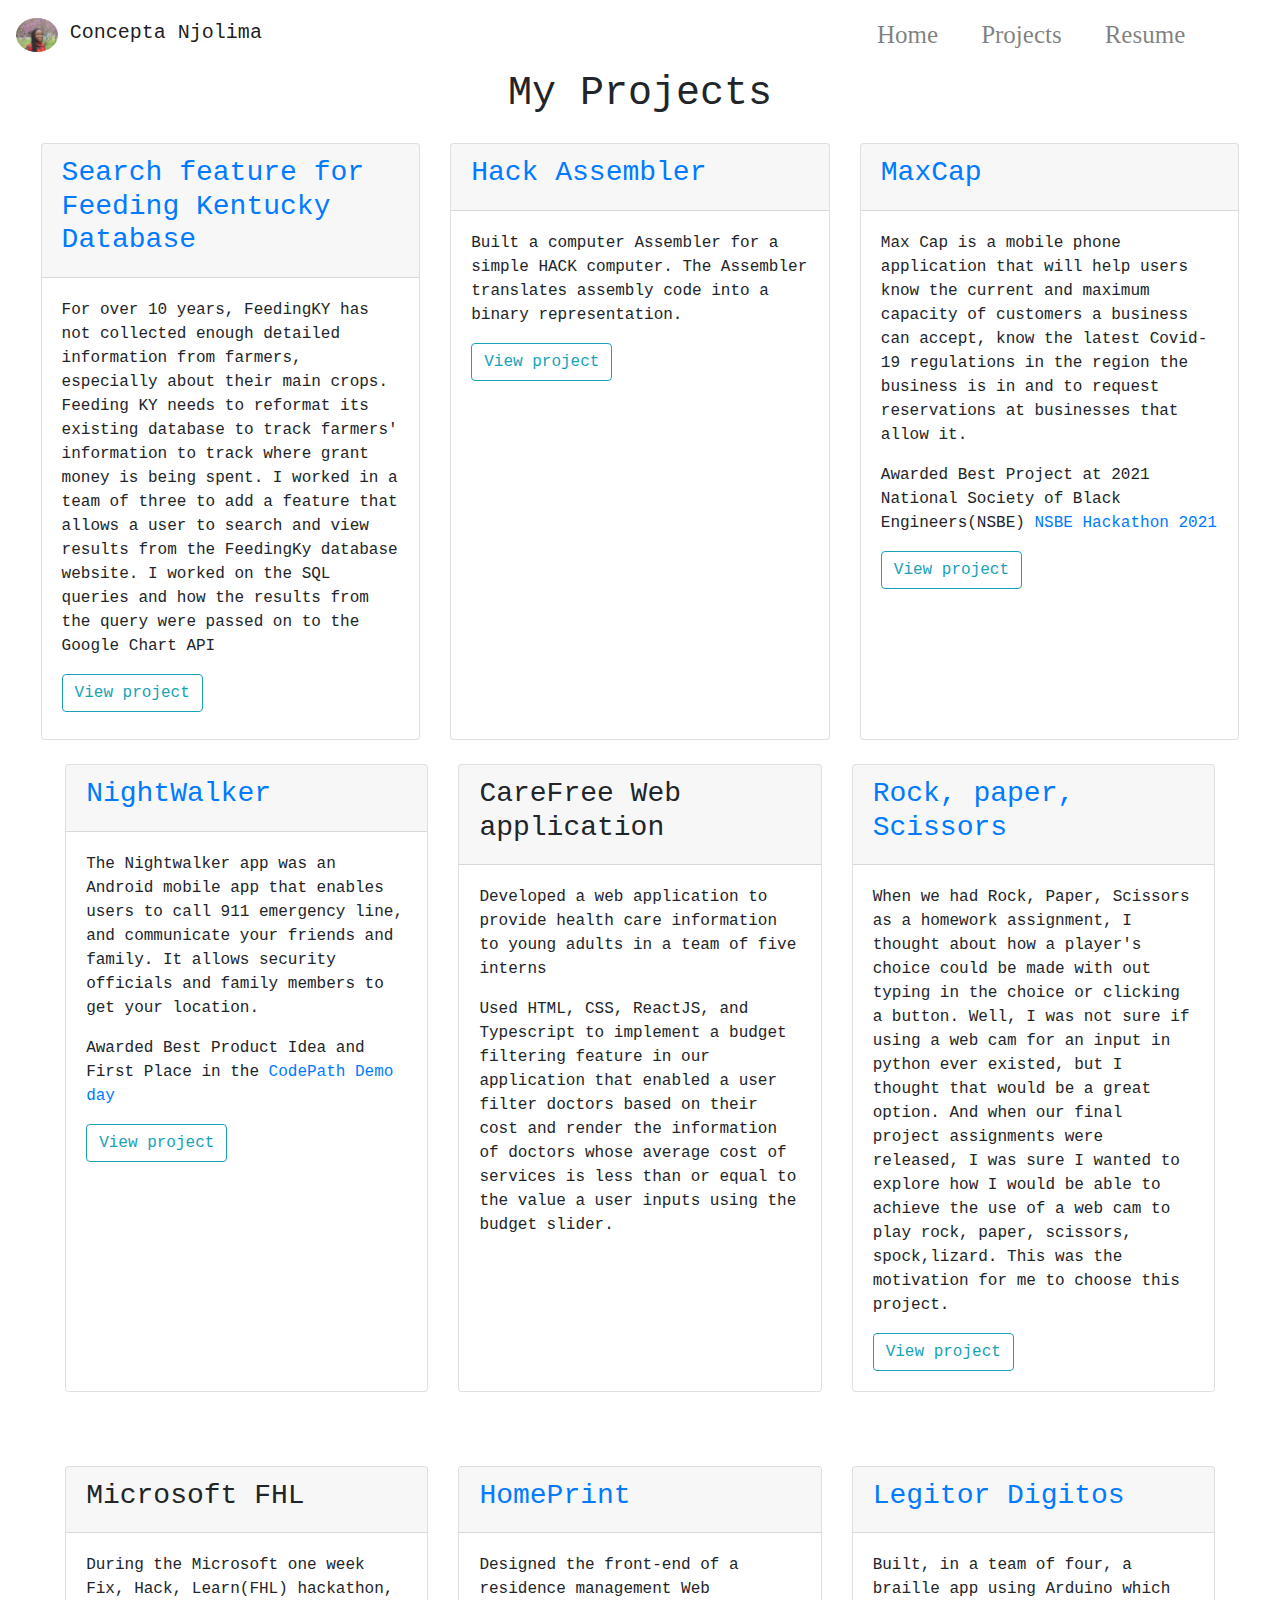
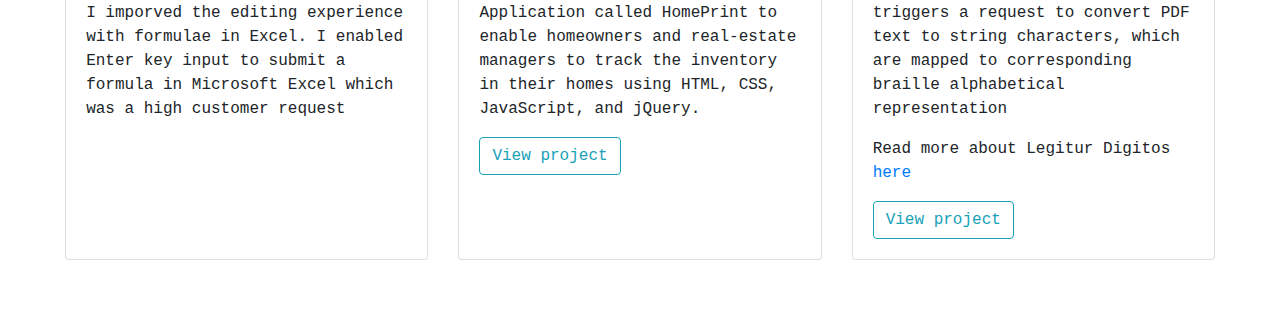
<file: projects.html>
<!DOCTYPE html>

<head>
    <title>
        Njolima.co
    </title>
    <link rel="stylesheet" href="styles/home.css" />
    <!-- Required meta tags -->
    <meta charset="utf-8">
    <meta name="viewport" content="width=device-width, initial-scale=1, shrink-to-fit=no">

    <!-- Bootstrap CSS -->
    <link rel="stylesheet" href="https://cdn.jsdelivr.net/npm/bootstrap@4.6.1/dist/css/bootstrap.min.css">
    <script src="https://cdn.jsdelivr.net/npm/jquery@3.6.0/dist/jquery.slim.min.js"></script>
    <script src="https://cdn.jsdelivr.net/npm/popper.js@1.16.1/dist/umd/popper.min.js"></script>
    <script src="https://cdn.jsdelivr.net/npm/bootstrap@4.6.1/dist/js/bootstrap.bundle.min.js"></script>
    
  <link rel="stylesheet" href="styles/home.css" />
</head>

<body class="text-monospace">

    <nav class="navbar navbar-expand-md bg-white navbar-light">
        <a class="navbar-brand" href="index.html">
            <img src="images/faceshot.JPG" width="5%" height="5%" class="d-inline-block align-top" alt="" style="border-radius: 50%;">
            Concepta Njolima
        </a>
        <button class="navbar-toggler" type="button" data-toggle="collapse" data-target="#collapsibleNavbar">
          <span class="navbar-toggler-icon"></span>
        </button>
        <div class="collapse navbar-collapse" id="collapsibleNavbar" style="margin-right: 10%;justify-content:space-evenly;">
          <ul class="navbar-nav">
            <li class="nav-item">
              <a class="nav-link" href="index.html">Home</a>
            </li>
            <li class="nav-item">
              <a class="nav-link" href="projects.html">Projects</a>
            </li>
            <li class="nav-item">
              <a class="nav-link" href="resume.html">Resume</a>
            </li>    
          </ul>
        </div>  
      </nav>
    <h1 class="h1 text-center">My Projects</h1>
    <!-- First row -->
    <div class=" card-deck" style="margin: 2%;">
        <div class="card">
            <div class="card-header">
                <h3><a href="https://github.com/sreynit02/TeamsFeed">Search feature for Feeding Kentucky Database</a>
            </div>
            <div class="card-body">
                <p>For over 10 years, FeedingKY has not collected enough detailed information from farmers, especially about their main crops. 
                    Feeding KY needs to reformat its existing database to track farmers' information to track where grant money is being spent.
                    I worked in a team of three to add a feature that allows a user to search and view results from the FeedingKy database website. 
                    I worked on the SQL queries and how the results from the query were passed on to the Google Chart API
                </p>
                <!-- <p> Awarded Best Project at 2021 National Society of Black Engineers(NSBE) <a
                        href="https://www.code-crew.org/nsbehackathon2021">NSBE Hackathon 2021</a></p> -->
                <a href="https://github.com/ConceptaNjolima/Assembler" class="btn btn btn-outline-info"
                    style="margin-bottom: 2%;">View project</a>
            </div>
        </div>
        <div class="card">
            <div class="card-header">
                <h3><a href="https://github.com/ConceptaNjolima/Assembler">Hack Assembler</a>
            </div>
            <div class="card-body">
                <p>Built a computer Assembler for a simple HACK computer. 
                The Assembler translates assembly code into a binary representation.
                </p>
                <!-- <p> Awarded Best Project at 2021 National Society of Black Engineers(NSBE) <a
                        href="https://www.code-crew.org/nsbehackathon2021">NSBE Hackathon 2021</a></p> -->
                <a href="https://github.com/ConceptaNjolima/Assembler" class="btn btn btn-outline-info"
                    style="margin-bottom: 2%;">View project</a>
            </div>
        </div>
        <div class="card">
            <div class="card-header">
                <h3><a href="https://github.com/ConceptaNjolima/MaxCap">MaxCap</a>
            </div>
            <div class="card-body">
                <p>Max Cap is a mobile phone application that will help users know the current and maximum
                    capacity
                    of
                    customers
                    a business can accept, know the latest Covid-19 regulations in the region the business is in
                    and
                    to
                    request
                    reservations at businesses that allow it.
                </p>
                <p> Awarded Best Project at 2021 National Society of Black Engineers(NSBE) <a
                        href="https://www.code-crew.org/nsbehackathon2021">NSBE Hackathon 2021</a></p>
                <a href="https://github.com/ConceptaNjolima/MaxCap" class="btn btn btn-outline-info"
                    style="margin-bottom: 2%;">View project</a>
            </div>
        </div>
 
    <br>
    <!-- Second row -->
    <div class="card-deck" style="margin: 2%;">
        <div class="card">
            <div class="card-header">
                <h3><a href="https://github.com/The-NightWalkers/NightWalker">NightWalker</a></h3>
            </div>
            <div class="card-body">
                <p>
                    The Nightwalker app was an Android mobile app that enables users to call 911 emergency line,
                    and
                    communicate
                    your
                    friends and family. It allows security officials and family members to get your location.
                </p>
                <p> Awarded Best Product Idea and First Place in the <a
                        href="https://blog.codepath.org/spring-2020-android-demo-day-congratulations-to-the-winners/">CodePath
                        Demo day</a></p>
                <a href="https://github.com/The-NightWalkers/NightWalker" class="btn btn-outline-info">View
                    project</a>
                </p>
            </div>
        </div>

        <div class="card">
            <div class="card-header">
                <h3>CareFree Web application</h3>
            </div>
            <div class="card-body">
                <!-- <a href="internships.html"></a> -->
                <p>Developed a web application to provide health care information to young adults in a team of
                    five
                    interns</p>
                <p>Used HTML, CSS, ReactJS, and Typescript to implement a budget filtering feature in our
                    application that
                    enabled a user filter doctors based on their
                    cost and render the information of doctors whose
                    average cost of services is less than or equal to the value a user inputs using the budget
                    slider.
                </p>
            </div>
        </div>
        <div class="card">
            <div class="card-header">
                <h3><a href="https://github.com/ConceptaNjolima/Rock_paper_Scissors_Spock_Lizard">Rock, paper,
                        Scissors</a></h3>
            </div>
            <div class="card-body">
                <p>
                    When we had Rock, Paper, Scissors as a homework assignment, I thought about how a player's
                    choice could be
                    made
                    with out typing in the choice or clicking a button. Well, I was not sure if using a web cam
                    for
                    an input in
                    python ever existed, but I thought that would be a great option. And when our final project
                    assignments were
                    released, I was sure I wanted to explore how I would be able to achieve the use of a web cam
                    to
                    play rock,
                    paper, scissors, spock,lizard. This was the motivation for me to choose this project.
                </p>
                <a href="https://github.com/ConceptaNjolima/Rock_paper_Scissors_Spock_Lizard"
                    class="btn btn-outline-info">View
                    project</a>
            </div>

        </div>

    </div>

    <!-- Third row -->
    <br>
    <div class="card-deck" style="margin: 2%;">
        <div class="card">
            <div class="card-header">
                <h3><a>Microsoft FHL</a></h3>
            </div>
            <div class="card-body">
                <p>During the Microsoft one week Fix, Hack, Learn(FHL) hackathon, I imporved the editing experience
                    with
                    formulae in Excel.
                    I enabled Enter key input to submit a formula in Microsoft Excel which was a high customer
                    request </p>
                </p>
            </div>

        </div>

        <div class="card">
            <div class="card-header">
                <h3><a href="https://github.com/ConceptaNjolima/HomePrint_frontend">HomePrint</a></h3>
            </div>
            <div class="card-body">
                <p>
                    Designed the front-end of a residence management Web Application called HomePrint to enable
                    homeowners and
                    real-estate
                    managers to track the inventory in their homes using HTML, CSS, JavaScript, and jQuery.
                </p>
                <a href="https://github.com/ConceptaNjolima/HomePrint_frontend" class="btn btn btn-outline-info">View
                    project</a>
            </div>
        </div>

        <!-- <div class="row" style="margin: 2%;">
            <div class=" col-sm-4" style="margin-left:30%"> -->
                <div class="card">
                    <div class="card-header">
                        <h3><a href="https://devpost.com/software/legitur-digitos">Legitor Digitos</a></h3>
                    </div>
                    <div class="card-body">
                        <p>Built, in a team of four, a braille app using Arduino which triggers a request to convert PDF
                            text to string
                            characters, which are
                            mapped to corresponding braille alphabetical representation</p>
                        <p>Read more about Legitur Digitos <a href="https://devpost.com/software/legitur-digitos">here</a>
                        </p>
                        <a href="https://devpost.com/software/legitur-digitos" class="btn btn btn-outline-info">View
                            project</a>
                    </div>
                </div>
            <!-- </div>
        </div> -->
    </div>


        <!-- jQuery first, then Popper.js, then Bootstrap JS -->
        <script src="https://code.jquery.com/jquery-3.3.1.slim.min.js"
            integrity="sha384-q8i/X+965DzO0rT7abK41JStQIAqVgRVzpbzo5smXKp4YfRvH+8abtTE1Pi6jizo"
            crossorigin="anonymous"></script>
        <script src="https://cdnjs.cloudflare.com/ajax/libs/popper.js/1.14.7/umd/popper.min.js"
            integrity="sha384-UO2eT0CpHqdSJQ6hJty5KVphtPhzWj9WO1clHTMGa3JDZwrnQq4sF86dIHNDz0W1"
            crossorigin="anonymous"></script>
        <script src="https://stackpath.bootstrapcdn.com/bootstrap/4.3.1/js/bootstrap.min.js"
            integrity="sha384-JjSmVgyd0p3pXB1rRibZUAYoIIy6OrQ6VrjIEaFf/nJGzIxFDsf4x0xIM+B07jRM"
            crossorigin="anonymous"></script>
</body>
</file>
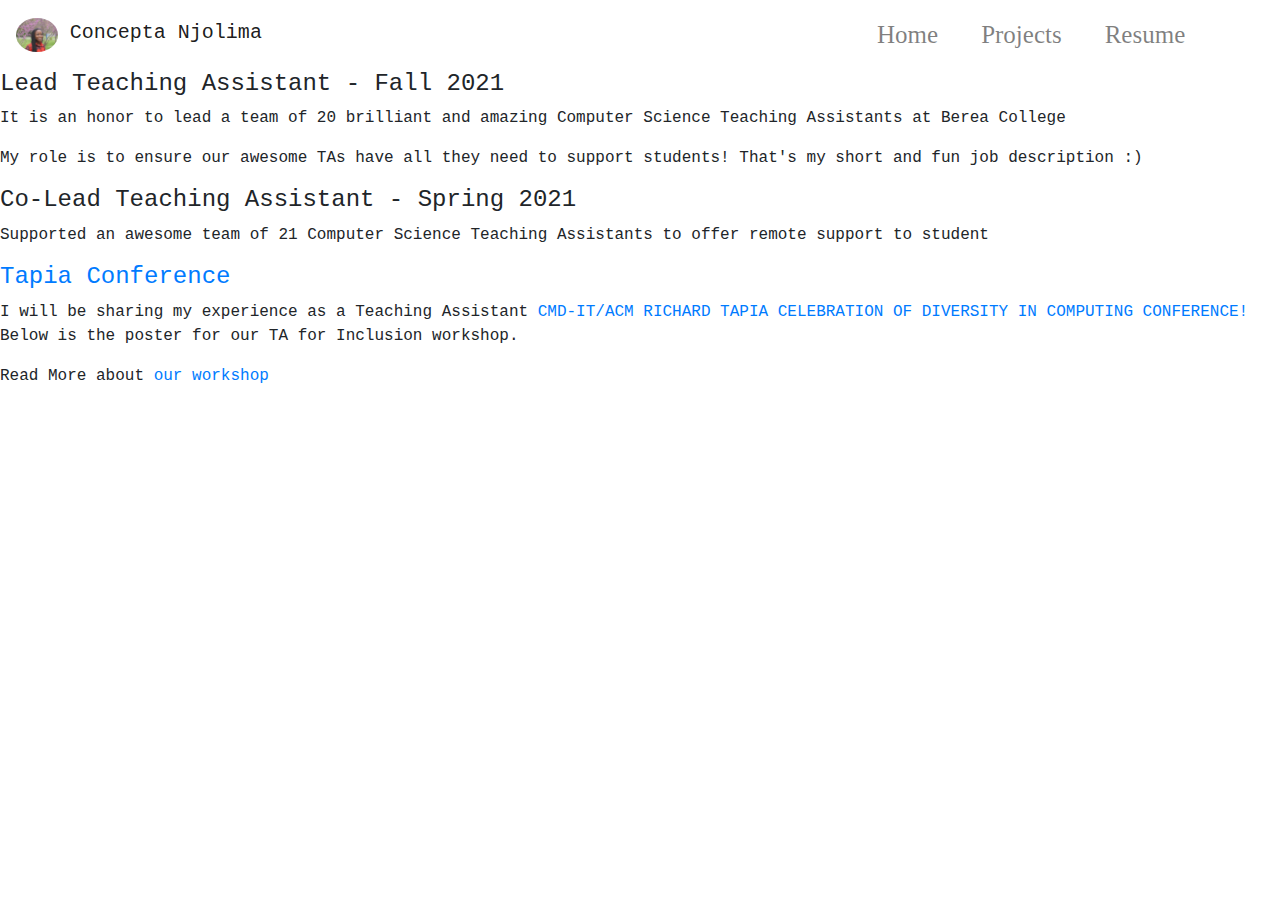
<file: TA-Lead.html>
<!DOCTYPE html>

<head>
    <title>
        Njolima.co
    </title>
    <link rel="stylesheet" href="styles/home.css" />
    <!-- Required meta tags -->
    <meta charset="utf-8">
    <meta name="viewport" content="width=device-width, initial-scale=1, shrink-to-fit=no">

    <!-- Bootstrap CSS -->
    <link rel="stylesheet" href="https://cdn.jsdelivr.net/npm/bootstrap@4.6.1/dist/css/bootstrap.min.css">
    <script src="https://cdn.jsdelivr.net/npm/jquery@3.6.0/dist/jquery.slim.min.js"></script>
    <script src="https://cdn.jsdelivr.net/npm/popper.js@1.16.1/dist/umd/popper.min.js"></script>
    <script src="https://cdn.jsdelivr.net/npm/bootstrap@4.6.1/dist/js/bootstrap.bundle.min.js"></script>
    
  <link rel="stylesheet" href="styles/home.css" />
</head>

<body class="text-monospace">

    <nav class="navbar navbar-expand-md bg-white navbar-light">
        <a class="navbar-brand" href="index.html">
            <img src="images/faceshot.JPG" width="5%" height="5%" class="d-inline-block align-top" alt="" style="border-radius: 50%;">
            Concepta Njolima
        </a>
        <button class="navbar-toggler" type="button" data-toggle="collapse" data-target="#collapsibleNavbar">
          <span class="navbar-toggler-icon"></span>
        </button>
        <div class="collapse navbar-collapse" id="collapsibleNavbar" style="margin-right: 10%;justify-content:space-evenly;">
          <ul class="navbar-nav">
            <li class="nav-item">
              <a class="nav-link" href="index.html">Home</a>
            </li>
            <li class="nav-item">
              <a class="nav-link" href="projects.html">Projects</a>
            </li>
            <li class="nav-item">
              <a class="nav-link" href="resume.html">Resume</a>
            </li>    
          </ul>
        </div>  
      </nav>
    <div class="LeadPositions">
        <div>
            <h4>Lead Teaching Assistant - Fall 2021</h4>
            <p>It is an honor to lead a team of 20 brilliant and amazing Computer Science Teaching Assistants at Berea
                College</p>
            <p> My role is to ensure our awesome TAs have all they need to support students! That's my short and fun job
                description :)
            </p>

            <h4>Co-Lead Teaching Assistant - Spring 2021</h4>
            <p>Supported an awesome team of 21 Computer Science Teaching Assistants to offer remote support to student
            </p>

        </div>
        <div class="Tapia" height="2000">
            <a href="Tapia_poster.html">
                <h4> Tapia Conference</h4>
            </a>
            <p> I will be sharing my experience as a Teaching Assistant <a href="https://tapiaconference.cmd-it.org">
                    CMD-IT/ACM RICHARD TAPIA CELEBRATION OF DIVERSITY IN COMPUTING CONFERENCE!</a>
                Below is the poster for our TA for Inclusion workshop.
            </p>
            <p>Read More about <a href="Tapia_poster.html">our workshop</a></p>


        </div>



    </div>





</body>
</file>
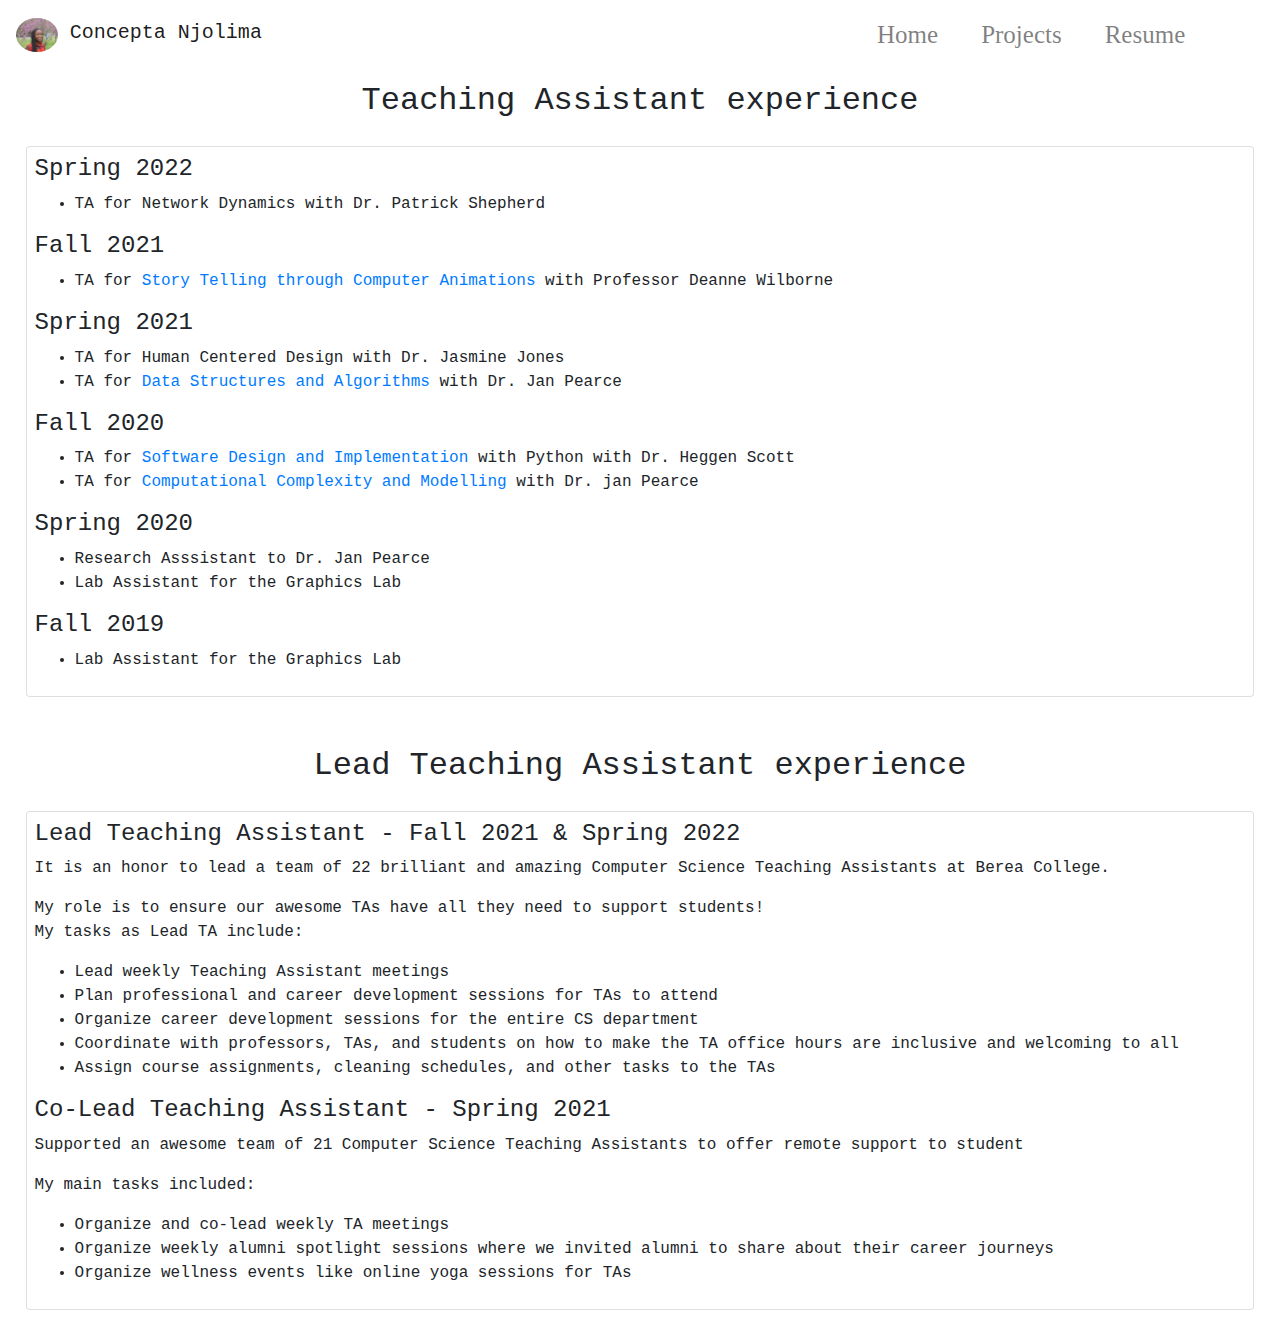
<file: TA.html>
<!DOCTYPE html>

<head>
    <title>
        Njolima.co
    </title>
    <link rel="stylesheet" href="styles/home.css" />
    <!-- Required meta tags -->
    <meta charset="utf-8">
    <meta name="viewport" content="width=device-width, initial-scale=1, shrink-to-fit=no">

    <!-- Bootstrap CSS -->
    <link rel="stylesheet" href="https://cdn.jsdelivr.net/npm/bootstrap@4.6.1/dist/css/bootstrap.min.css">
    <script src="https://cdn.jsdelivr.net/npm/jquery@3.6.0/dist/jquery.slim.min.js"></script>
    <script src="https://cdn.jsdelivr.net/npm/popper.js@1.16.1/dist/umd/popper.min.js"></script>
    <script src="https://cdn.jsdelivr.net/npm/bootstrap@4.6.1/dist/js/bootstrap.bundle.min.js"></script>
    
  <link rel="stylesheet" href="styles/home.css" />
</head>

<body class="text-monospace">

    <nav class="navbar navbar-expand-md bg-white navbar-light">
        <a class="navbar-brand" href="index.html">
            <img src="images/faceshot.JPG" width="5%" height="5%" class="d-inline-block align-top" alt="" style="border-radius: 50%;">
            Concepta Njolima
        </a>
        <button class="navbar-toggler" type="button" data-toggle="collapse" data-target="#collapsibleNavbar">
          <span class="navbar-toggler-icon"></span>
        </button>
        <div class="collapse navbar-collapse" id="collapsibleNavbar" style="margin-right: 10%;justify-content:space-evenly;">
          <ul class="navbar-nav">
            <li class="nav-item">
              <a class="nav-link" href="index.html">Home</a>
            </li>
            <li class="nav-item">
              <a class="nav-link" href="projects.html">Projects</a>
            </li>
            <li class="nav-item">
              <a class="nav-link" href="resume.html">Resume</a>
            </li>    
          </ul>
        </div>  
      </nav>
    <div class="d-flex flex-column">
    <div id="taPositions">
    <h2 style="text-align: center;margin-top: 1%;">Teaching Assistant experience</h2>
    <div  class=" card p-2 " style="margin: 2%;">
        <div>
            <h4>Spring 2022</h4>
            <ul>
                <li>TA for Network Dynamics with Dr. Patrick Shepherd</li>
            </ul>
        </div>
        <div>
            <h4>Fall 2021</h4>
            <ul>
                <li>TA for <a href="http://berea.smartcatalogiq.com/en/Current/Catalog/Course-Descriptions/CSC-Computer-Science/100/CSC-111">Story Telling through Computer Animations</a> with Professor Deanne Wilborne</li>
            </ul>

        </div>
        <div>
            <h4>Spring 2021</h4>
            <ul>
                <li>TA for Human Centered Design with Dr. Jasmine Jones</li>
                <li>TA for <a href="http://berea.smartcatalogiq.com/Current/Catalog/Course-Descriptions/CSC-Computer-Science/200/CSC-236">Data Structures and Algorithms </a> with Dr. Jan Pearce</li>
            </ul>
            

        </div>
        
        <div>
            <h4>Fall 2020</h4>
            <ul>
                <li>TA for <a href="http://berea.smartcatalogiq.com/Current/Catalog/Course-Descriptions/CSC-Computer-Science/200/CSC-226">Software Design and Implementation </a> with Python with Dr. Heggen Scott</li>
                <li>TA for <a href="http://berea.smartcatalogiq.com/Current/Catalog/Course-Descriptions/CSC-Computer-Science/400/CSC-445">Computational Complexity and Modelling </a>with Dr. jan Pearce</li>
            </ul>
      

        </div>
        <div>
            <h4>Spring 2020</h4>
            <ul>
                <li>Research Asssistant to Dr. Jan Pearce</li>
                <li>Lab Assistant for the Graphics Lab</li>
            </ul>
        </div>
        <div>
            <h4>Fall 2019</h4>
            <ul>
                <li>Lab Assistant for the Graphics Lab</li>
            </ul>
        </div>

    </div>
    </div>
    <br>
    <div id ="LeadPositions">
    <h2 style="text-align: center;">Lead Teaching Assistant experience</h2>
    <div class=" card p-2" style="margin: 2%;">
        <div>
            <div>
                <h4>Lead Teaching Assistant - Fall 2021 & Spring 2022</h4>
                 <p>It is an honor to lead a team of 22 brilliant and amazing Computer Science Teaching Assistants at Berea
                College.</p>
                <span> My role is to ensure our awesome TAs have all they need to support students!</span>
                <p>My tasks as Lead TA include:</p>
                <ul>
                    <li>Lead weekly Teaching Assistant meetings</li>
                    <li>Plan professional and career development sessions for TAs to attend</li>
                    <li>Organize career development sessions for the entire CS department</li>
                    <li>Coordinate with professors, TAs, and students on how to make the TA office hours are inclusive and welcoming to all</li>
                    <li>Assign course assignments, cleaning schedules, and other tasks to the TAs</li>
                </ul>
            </div>
            <div>
                <h4>Co-Lead Teaching Assistant - Spring 2021</h4>
                <p>Supported an awesome team of 21 Computer Science Teaching Assistants to offer remote support to student</p>
                <p>My main tasks included:</p>
                <ul>
                    <li>Organize and co-lead weekly TA meetings</li>
                    <li>Organize weekly alumni spotlight sessions where we invited alumni to share about their career journeys</li>
                    <li>Organize wellness events like online yoga sessions for TAs</li>
                </ul>
            </div>
        </div>
        </div>



    </div>
    </div>





</body>
</file>
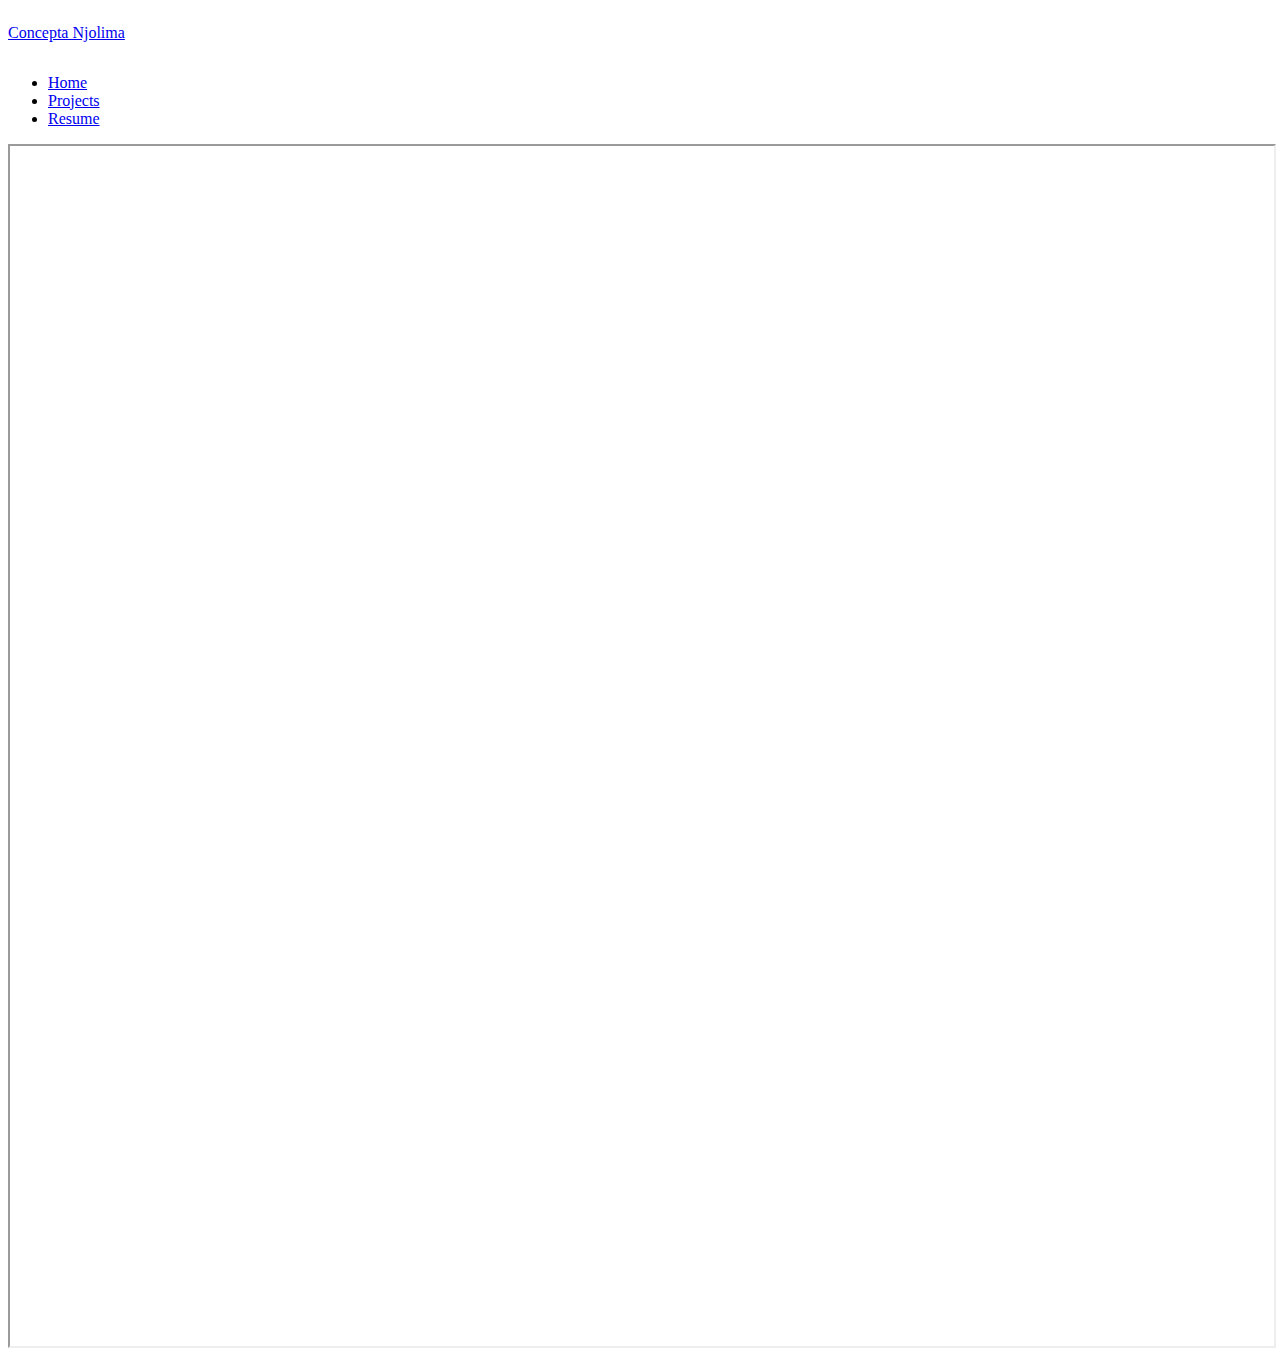
<file: Tapia_poster.html>
<!DOCTYPE html>
<header>
    <title>
        Njolima.co
    </title>
    <link rel="stylesheet" href="styles/home.css" />
</header>

<body>
    <div class="topnav">
        <p><a href="index.html">Concepta Njolima</a></p>
        <ul class="TopRight">
            <li><a href="index.html">Home</a></li>
            <li><a href="projects.html">Projects</a></li>
            <li><a href="resume.html">Resume</a></li>
        </ul>
    </div>
    <div style="height: 1200px; background-color: white">
        <iframe src="Tapia_page.pdf" width=100% height=100%></iframe>
    </div>
</body>
</file>
<file: styles/home.css>
.topnav {
  background-color: rgb(255, 255, 255);
  overflow: hidden;
}
/* .navbar-brand{
  float: left;
  margin-right: 50%;
  color: #051677;
  text-align: center;
  padding: 14px 16px;
  text-decoration: none;
  font-size: 22px;
  padding-top: 1%;
  margin-left: 3%;
  font-family: Cambria, Cochin, Georgia, Times, "Times New Roman", serif;
} */
.TopRight {
  margin-top: 2.5%;
}
#collapsibleNavbar>ul>li {
  float: left;
  color: #051677;
  text-align: center;
  text-decoration: none;
  font-size: 25px;
  list-style: none;
  padding-right:10%;
  font-family: Cambria, Cochin, Georgia, Times, "Times New Roman", serif;
}
/* Change the color of links on hover */
.topnav a:hover {
  background-color: #ddd;
  color: black;
}

/* Add a color to the active/current link */
.topnav a.active {
  background-color: #4caf50;
  color: white;
}
.myfaceshot {
  display: block;
  margin-left: 2%;
  margin-right: 2%;
  width: 50%;
  height: 50%;
  /* margin-top: 2%;
  margin-bottom: 2%; */
  /* border: 5px solid rgb(238, 237, 237); */
  box-shadow: 0 4px 8px 0 rgba(0, 0, 0, 0.2), 0 6px 20px 0 rgba(0, 0, 0, 0.19);
}
.introduction { 
  margin-top: 5%; 
  text-align: center;
  color: #25262b;
  font-family: Cambria, Cochin, Georgia, Times, "Times New Roman", serif;
}
.myStory {
  display: grid;
  margin: 4.5%;
}
#Microsoft {
  grid-column-start: 1;
  grid-column-end: 2;
  text-align: center;
}
#Microsoft img,
#TA img, #AfroFem img,
#clubs div {
  display: block;
  margin-left: auto;
  margin-right: auto;
  width: 150px;
  height: 150px;
}
#TA,#AfroFem {
  grid-column-start: 2;
  grid-column-end: 3;
  text-align: center;
}
#clubs {
  grid-column-start: 1;
  grid-column-end: 3;
}
/* .myStory div {
  width: auto;
  border: 1px solid #051677;
} */
#gwc,
#nsbe {
  grid-column-start: 1;
  grid-column-end: 2;
}
</file>
